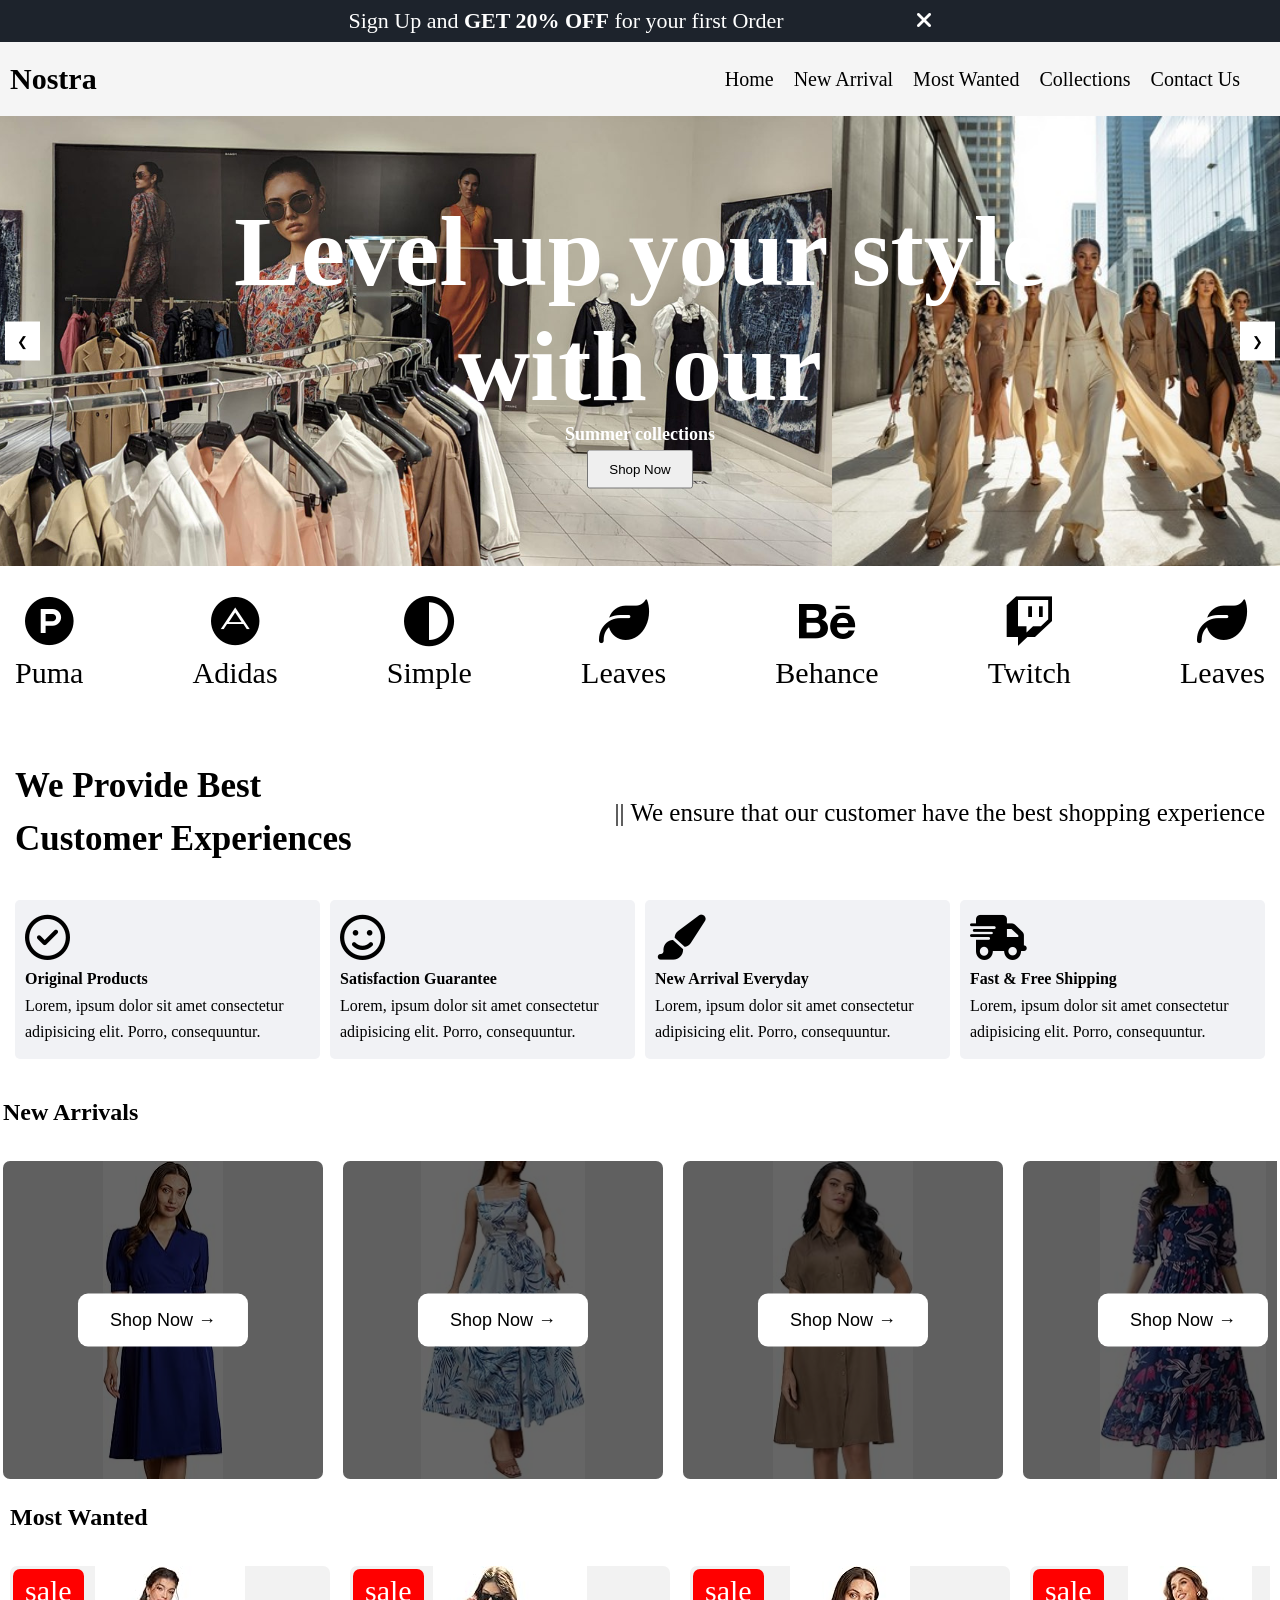
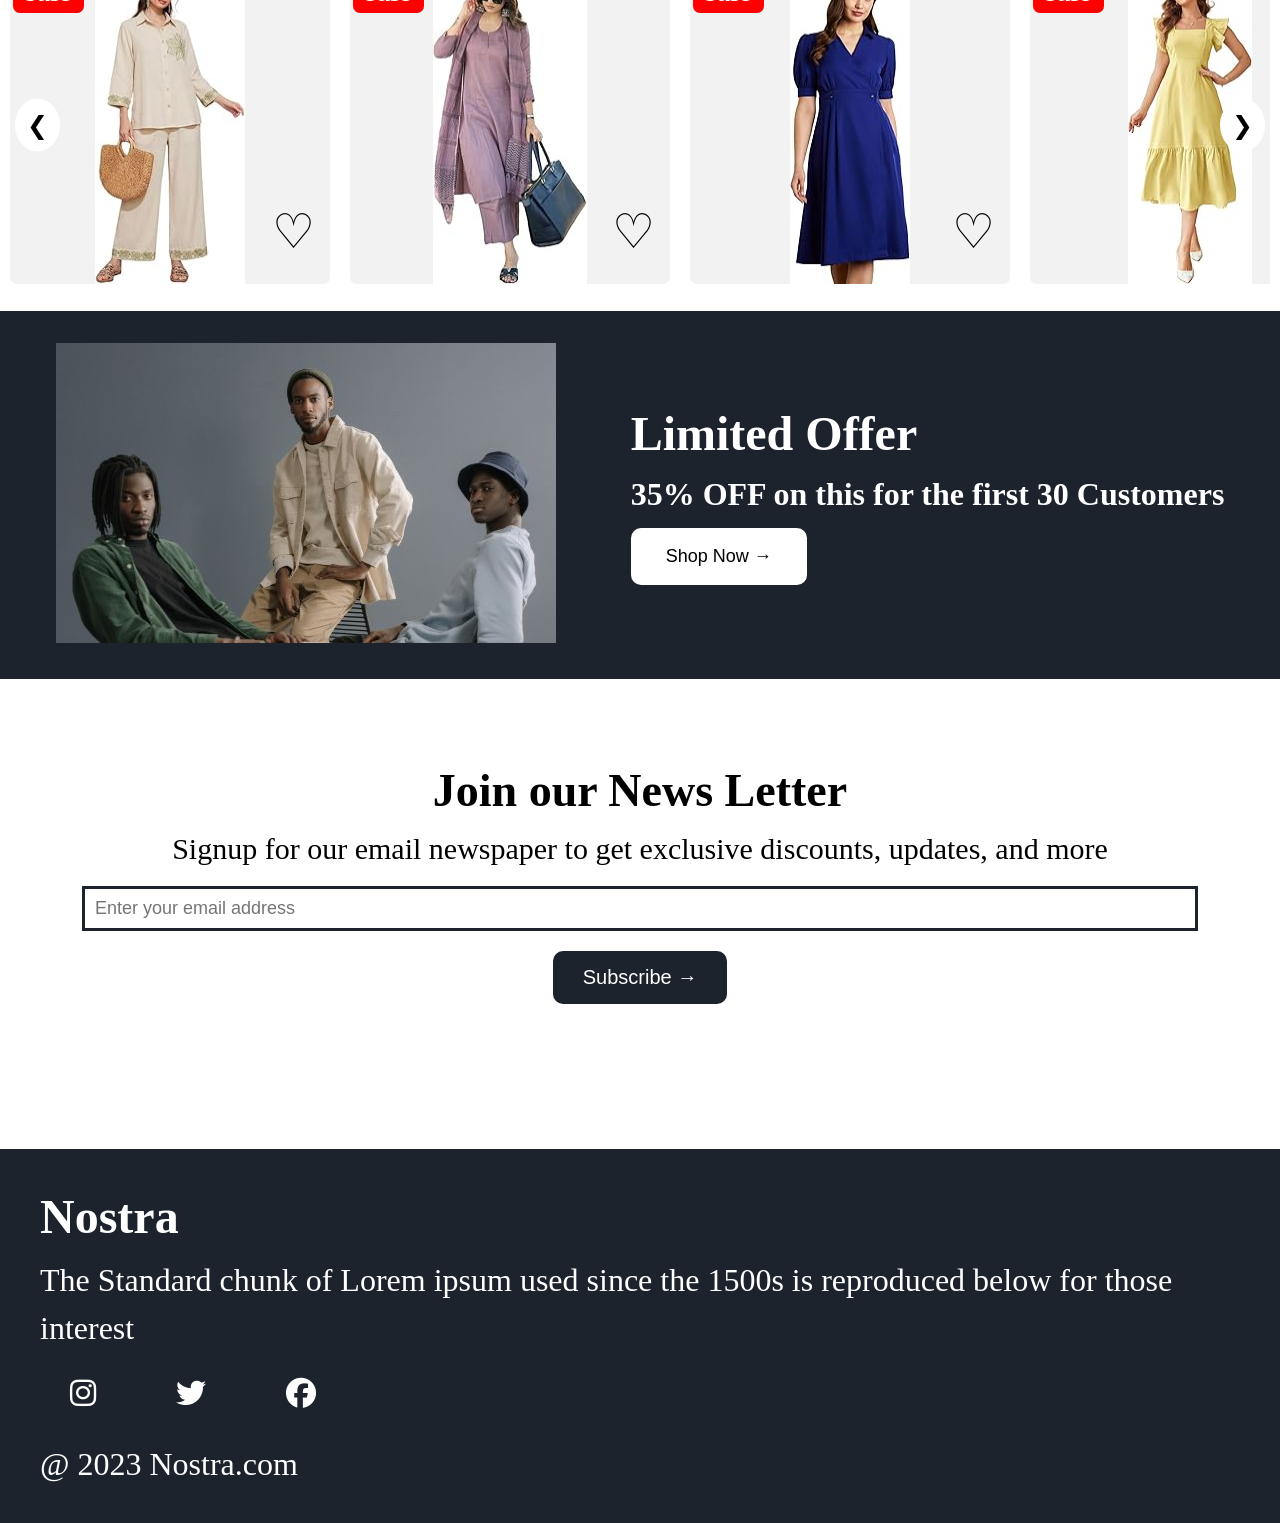
<file: index.html>
<!DOCTYPE html>
<html lang="en">

<head>
    <meta charset="UTF-8">
    <meta name="viewport" content="width=device-width, initial-scale=1.0">

    <link rel="stylesheet" href="style.css">

    <link rel="stylesheet"
        href="https://cdnjs.cloudflare.com/ajax/libs/font-awesome/6.7.2/css/all.min.css">

    <title>Nostra</title>

</head>

<body>
     <div class="offer-bar">

        <p>
            Sign Up and <b>GET 20% OFF</b> for your first Order

            <i id="offer-close" class="fa-solid fa-xmark"
                style="margin-left: 10%; cursor: pointer;"></i>
        </p>

    </div>
    <!-- Side Navbar -->

    <div class="side-navbar">

        <p style="text-align: right;">

            <i id="side-navbar-close" class="fa-solid fa-xmark"></i>

        </p>

        <div class="side-navbar-links">

            <p class="side-navbar-link">
                <a href="./index.html">Home</a>
            </p>

            <p class="side-navbar-link">
                <a href="./index.html#new-arrivals">New Arrival</a>
            </p>

            <p class="side-navbar-link">
                <a href="./index.html#most-wanted">Most Wanted</a>
            </p>

            <p class="side-navbar-link">
                <a href="./Collections.html">Collections</a>
            </p>

            <p class="side-navbar-link">
                <a href="./Contact Us.html">Contact Us</a>
            </p>

        </div>

    </div>

  <div class="header">

    <h1>Nostra</h1>

    <div class="sub_header">
        <a href="index.html">Home</a>
        <a href="#new-arrivals">New Arrival</a>
        <a href="#most-wanted">Most Wanted</a>
        <a href="Collections.html">Collections</a>
        <a href="Contact Us.html">Contact Us</a>
    </div>

    <i class="fa-solid fa-bars" id="side-navbar-activate"></i>

</div>


    <!-- Image Slider -->

    <div class="img_container">

        <div class="img">

            <div class="img-track" id="imgTrack">
                <!-- Images added using JavaScript -->
            </div>

            <div class="imgtext">

                <h1>Level up your style with our</h1>

                <p>Summer collections</p>

                <button class="shopnow">Shop Now</button>

            </div>

            <button class="left" onclick="prevPhoto()">&#10094;</button>

            <button class="right" onclick="nextPhoto()">&#10095;</button>

        </div>

    </div>


    <!-- Brand Section -->

    <div class="brands">

        <div class="brand">
            <i class="fa-brands fa-product-hunt"></i>
            <h1>Puma</h1>
        </div>

        <div class="brand">
            <i class="fa-brands fa-adn"></i>
            <h1>Adidas</h1>
        </div>

        <div class="brand">
            <i class="fa-solid fa-circle-half-stroke"></i>
            <h1>Simple</h1>
        </div>

        <div class="brand">
            <i class="fa-solid fa-leaf"></i>
            <h1>Leaves</h1>
        </div>

        <div class="brand">
            <i class="fa-brands fa-behance"></i>
            <h1>Behance</h1>
        </div>

        <div class="brand">
            <i class="fa-brands fa-twitch"></i>
            <h1>Twitch</h1>
        </div>

        <div class="brand">
            <i class="fa-solid fa-leaf"></i>
            <h1>Leaves</h1>
        </div>

    </div>


    <!-- Customer Experience Section -->

    <div class="experience">

        <div class="experience-heading">

            <h1>We Provide Best<br>Customer Experiences</h1>

            <p>
                || We ensure that our customer have the best
                shopping experience
            </p>

        </div>

        <div class="experience-container">

            <div class="experience-box">

                <i class="fa-regular fa-circle-check"></i>

                <h3>Original Products</h3>

                <p>
                    Lorem, ipsum dolor sit amet consectetur
                    adipisicing elit. Porro, consequuntur.
                </p>

            </div>

            <div class="experience-box">

                <i class="fa-regular fa-face-smile"></i>

                <h3>Satisfaction Guarantee</h3>

                <p>
                    Lorem, ipsum dolor sit amet consectetur
                    adipisicing elit. Porro, consequuntur.
                </p>

            </div>

            <div class="experience-box">

                <i class="fa-solid fa-paintbrush"></i>

                <h3>New Arrival Everyday</h3>

                <p>
                    Lorem, ipsum dolor sit amet consectetur
                    adipisicing elit. Porro, consequuntur.
                </p>

            </div>

            <div class="experience-box">

                <i class="fa-solid fa-truck-fast"></i>

                <h3>Fast & Free Shipping</h3>

                <p>
                    Lorem, ipsum dolor sit amet consectetur
                    adipisicing elit. Porro, consequuntur.
                </p>

            </div>

        </div>

    </div>


    <!-- NEW ARRIVALS SECTION -->

    <section class="new-arrivals" id="new-arrivals">

        <h2>New Arrivals</h2>

        <div class="product-container">

            <div class="product-card">

                <img src="images/61MwxbBTeAL._AC_UL320_.jpg" alt="Printed Shirt">

                <div class="overlay"></div>

                <button>Shop Now →</button>

            </div>

            <div class="product-card">

                <img src="images/71fJKbCU4xL._AC_UL320_.jpg" alt="Men Pants">

                <div class="overlay"></div>

                <button>Shop Now →</button>

            </div>

            <div class="product-card">

                <img src="images/71jm9QYdLBL._AC_UL320_.jpg" alt="Men Fashion">

                <div class="overlay"></div>

                <button>Shop Now →</button>

            </div>

            <div class="product-card">

                <img src="images/617nlKLJo+L._AC_UL320_.jpg" alt="Fashion Collection">

                <div class="overlay"></div>

                <button>Shop Now →</button>

            </div>

        </div>

    </section>


    <!-- MOST WANTED SECTION -->

    <section class="most-wanted" id="most-wanted">

        <h2>Most Wanted</h2>

        <div class="slider-wrapper">

            <button class="arrow left" id="leftBtn">&#10094;</button>

            <div class="product-container" id="productContainer">

                <div class="product-card">

                    <span class="sale">sale</span>

                    <img src="images/51gmcJ4iBkL._AC_UL320_.jpg" alt="Black Shirt">

                    <span class="heart">&#9825;</span>

                </div>

                <div class="product-card">

                    <span class="sale">sale</span>

                    <img src="images/51suEsggRLL._AC_UL320_.jpg" alt="Printed Shirt">

                    <span class="heart">&#9825;</span>

                </div>

                <div class="product-card">

                    <span class="sale">sale</span>

                    <img src="images/61MwxbBTeAL._AC_UL320_.jpg" alt="Blue Shirt">

                    <span class="heart">&#9825;</span>

                </div>

                <div class="product-card">

                    <span class="sale">sale</span>

                    <img src="images/61w+5MIGRGL._AC_UL320_.jpg" alt="Brown Shirt">

                    <span class="heart">&#9825;</span>

                </div>

                <div class="product-card">

                    <span class="sale">sale</span>

                    <img src="images/71fJKbCU4xL._AC_UL320_.jpg" alt="White Shirt">

                    <span class="heart">&#9825;</span>

                </div>

                <div class="product-card">

                    <span class="sale">sale</span>

                    <img src="images/71FZaqKCwjL._AC_UL320_.jpg" alt="Product 6">

                    <span class="heart">&#9825;</span>

                </div>

                <div class="product-card">

                    <span class="sale">sale</span>

                    <img src="images/71GxB8DJLyL._AC_UL320_.jpg" alt="Product 7">

                    <span class="heart">&#9825;</span>

                </div>

                <div class="product-card">

                    <span class="sale">sale</span>

                    <img src="images/71jm9QYdLBL._AC_UL320_.jpg" alt="Product 8">

                    <span class="heart">&#9825;</span>

                </div>

                <div class="product-card">

                    <span class="sale">sale</span>

                    <img src="images/71pGyaZv2dL._AC_UL320_.jpg" alt="Product 9">

                    <span class="heart">&#9825;</span>

                </div>

                <div class="product-card">

                    <span class="sale">sale</span>

                    <img src="images/71VgKsFOFrL._AC_UL320_.jpg" alt="Product 10">

                    <span class="heart">&#9825;</span>

                </div>

            </div>

            <button class="arrow right" id="rightBtn">&#10095;</button>

        </div>

    </section>


    <!-- LIMITED OFFER SECTION -->

    <section class="limited-offer">

        <div class="offer-image">

            <img src="images/offer.jpg" alt="Limited Offer">

        </div>

        <div class="offer-content">

            <h1>Limited Offer</h1>

            <h2>35% OFF on this for the first 30 Customers</h2>

            <button class="shop-btn">
                Shop Now →
            </button>

        </div>

    </section>


    <!-- NEWSLETTER SECTION -->

    <section class="newsletter">

        <h1>Join our News Letter</h1>

        <p>
            Signup for our email newspaper to get exclusive discounts,
            updates, and more
        </p>

        <form id="newsletterForm">

            <input
                type="email"
                id="email"
                placeholder="Enter your email address"
                required
            >

            <button type="submit">
                Subscribe →
            </button>

        </form>

        <p id="message"></p>

    </section>


    <!-- FOOTER -->

    <footer class="footer">

        <h1>Nostra</h1>

        <p>
            The Standard chunk of Lorem ipsum used since the 1500s
            is reproduced below for those interest
        </p>

        <div class="social-icons">

            <a href="#"><i class="fa-brands fa-instagram"></i></a>

            <a href="#"><i class="fa-brands fa-twitter"></i></a>

            <a href="#"><i class="fa-brands fa-facebook"></i></a>

        </div>

        <h2>@ 2023 Nostra.com</h2>

    </footer>


    <!-- JAVASCRIPT -->

    <script src="script.js"></script>

</body>

</html>
</file>
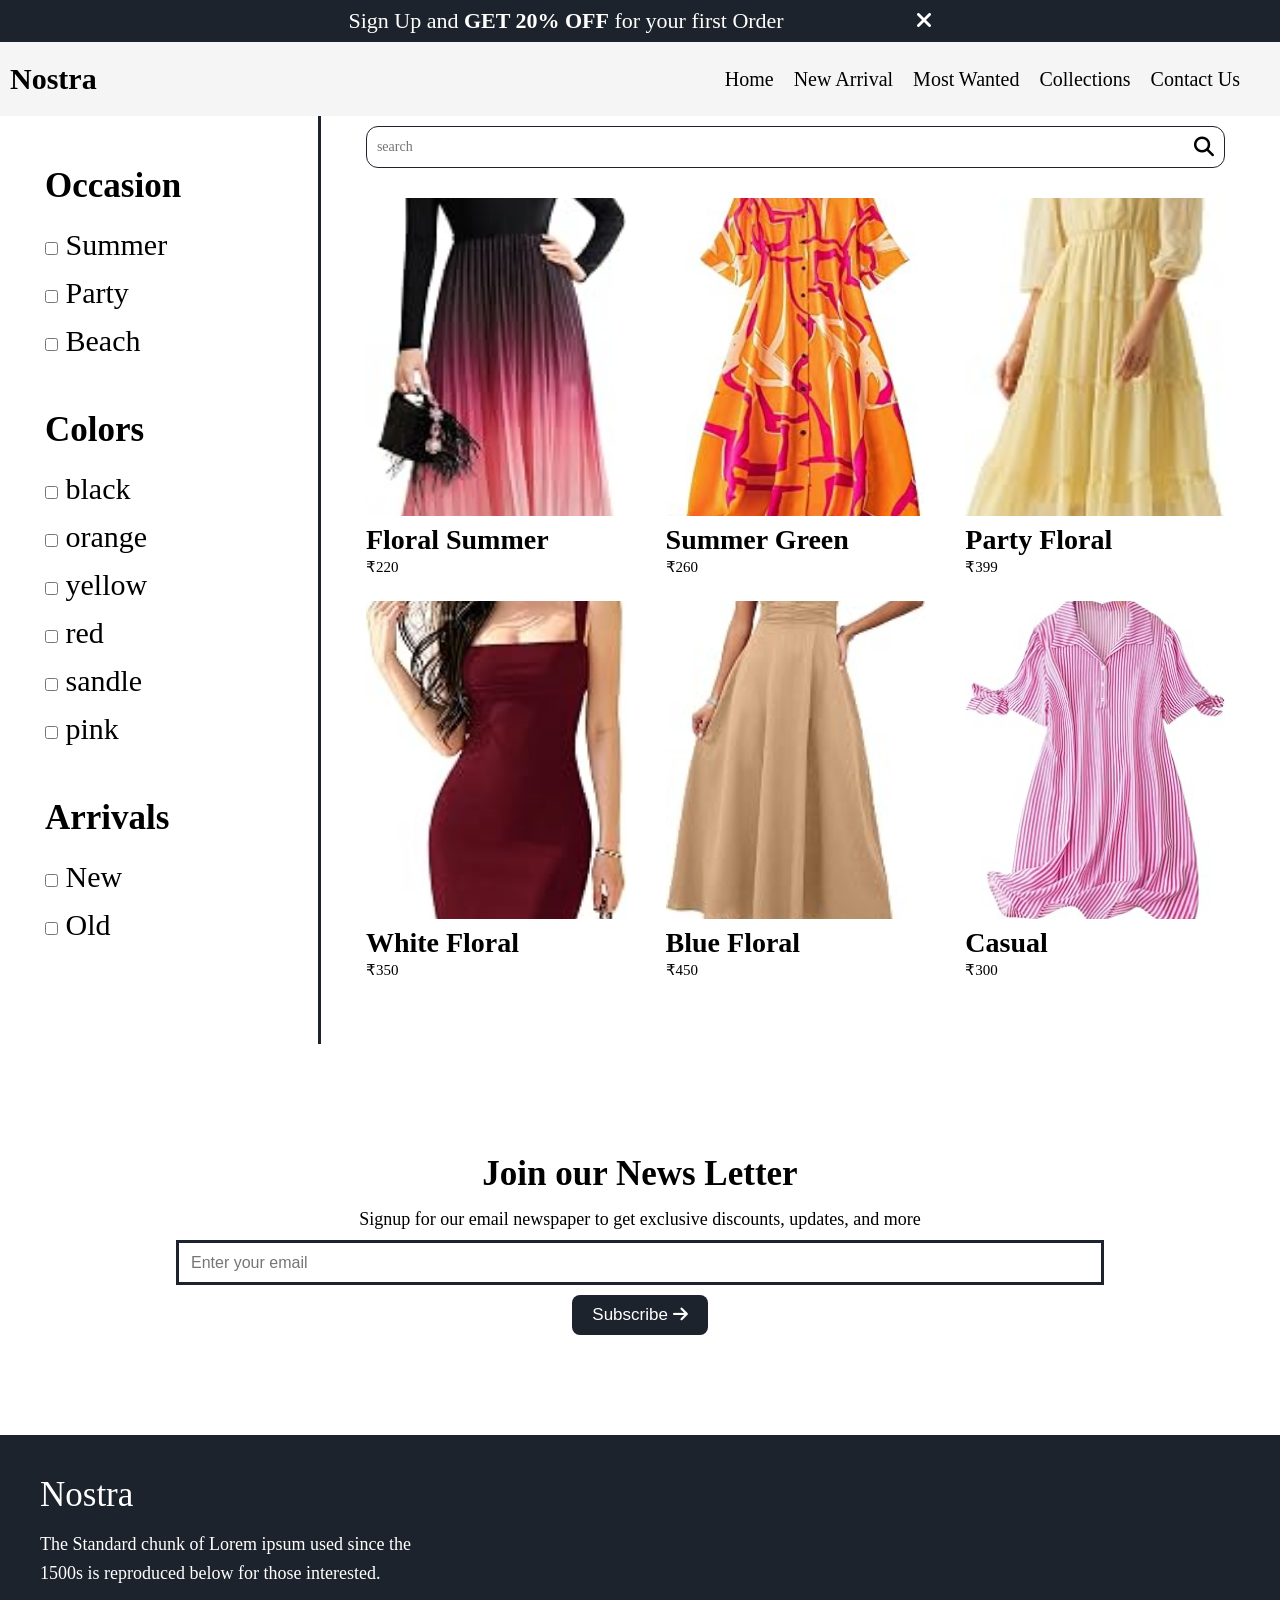
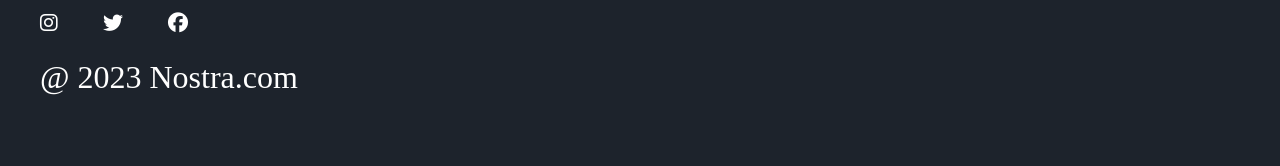
<file: Collections.html>
<!DOCTYPE html>
<html lang="en">

<head>
    <meta charset="UTF-8">
    <meta name="viewport" content="width=device-width, initial-scale=1.0">

    <title>Collections</title>

    <!-- CSS -->
    <link rel="stylesheet" href="style.css">

    <!-- Google Fonts -->
    <link rel="preconnect" href="https://fonts.googleapis.com">
    <link rel="preconnect" href="https://fonts.gstatic.com" crossorigin>

    <link href="https://fonts.googleapis.com/css2?family=Poppins:wght@400;500;700&display=swap" rel="stylesheet">

    <!-- Font Awesome -->
    <link rel="stylesheet" href="https://cdnjs.cloudflare.com/ajax/libs/font-awesome/6.4.2/css/all.min.css">

</head>

<body>

    <!-- Offer Bar -->

    <div class="offer-bar">

        <p>
            Sign Up and <b>GET 20% OFF</b> for your first Order

            <i id="offer-close" class="fa-solid fa-xmark"
                style="margin-left: 10%; cursor: pointer;"></i>
        </p>

    </div>


    <!-- Header -->

    <div class="header">

        <h1>Nostra</h1>
         <div class="navbar-menu-toggle">

            <i id="side-navbar-activate" class="fa-solid fa-bars"></i>

        </div>
        <div class="sub_header">

            <a href="index.html">Home</a>

            <a href="#new-arrivals">New Arrival</a>

            <a href="#most-wanted">Most Wanted</a>

            <a href="Collections.html">Collections</a>

            <a href="Contact Us.html">Contact Us</a>

        </div>

    </div>

        

    </nav>


    <!-- Side Navbar -->

    <div class="side-navbar">

        <p style="text-align: right;">

            <i id="side-navbar-close" class="fa-solid fa-xmark"></i>

        </p>

        <div class="side-navbar-links">

            <p class="side-navbar-link">
                <a href="./index.html">Home</a>
            </p>

            <p class="side-navbar-link">
                <a href="./index.html#new-arrivals">New Arrival</a>
            </p>

            <p class="side-navbar-link">
                <a href="./index.html#most-wanted">Most Wanted</a>
            </p>

            <p class="side-navbar-link">
                <a href="./Collections.html">Collections</a>
            </p>

            <p class="side-navbar-link">
                <a href="./Contact Us.html">Contact Us</a>
            </p>

        </div>

    </div>


    <!-- Main Container -->

    <div class="container">

        <div class="divide-section">


            <!-- Filter Section -->

            <div class="filter-section">

                <h3 class="filter-section-occasion">Occasion</h3>

                <div>

                    <input type="checkbox" name="tags" value="summer"> Summer <br>

                    <input type="checkbox" name="tags" value="party"> Party <br>

                    <input type="checkbox" name="tags" value="beach"> Beach

                </div>


                <h3 class="filter-section-colors">Colors</h3>

                <div>

                    <input type="checkbox" name="tags" value="black"> black <br>

                    <input type="checkbox" name="tags" value="orange"> orange <br>

                    <input type="checkbox" name="tags" value="yellow"> yellow <br>

                    <input type="checkbox" name="tags" value="red"> red <br>
                    <input type="checkbox" name="tags" value="sandle"> sandle <br>
                    <input type="checkbox" name="tags" value="pink"> pink <br>

                </div>


                <h3 class="filter-section-arrivals">Arrivals</h3>

                <div>

                    <input type="checkbox" name="tags" value="new"> New <br>

                    <input type="checkbox" name="tags" value="old"> Old

                </div>

            </div>


            <!-- Product Section -->

            <div class="product-section">


                <!-- Search Bar -->

                <form class="navbar-search">

                    <input type="search" placeholder="search" id="search">

                    <i class="fa-solid fa-magnifying-glass"></i>

                </form>


                <!-- Products -->

                <div class="products">


                    <!-- Product 1 -->

                    <div class="product">

                        <img src="./images/61+Uta4FEAL._AC_UL320_.jpg">

                        <h2>Floral Summer </h2>

                        <p>₹220</p>

                    </div>


                    <!-- Product 2 -->

                    <div class="product">

                        <img src="./images/61-ehgCJ+bL._AC_UL320_.jpg" alt="Summer Green">

                        <h2>Summer Green</h2>

                        <p>₹260</p>

                    </div>


                    <!-- Product 3 -->

                    <div class="product">

                        <img src="./images/61H6KwYXuvL._AC_UL320_.jpg" alt="Party Floral Shirt">

                        <h2>Party Floral </h2>

                        <p>₹399</p>

                    </div>


                    <!-- Product 4 -->

                    <div class="product">

                        <img src="./images/61Iv8PJQZ9L._AC_UL320_.jpg">

                        <h2>White Floral </h2>

                        <p>₹350</p>

                    </div>


                    <!-- Product 5 -->

                    <div class="product">

                        <img src="./images/61sc5UfJIZL._AC_UL320_.jpg" alt="Blue Floral Shirt">

                        <h2>Blue Floral </h2>

                        <p>₹450</p>

                    </div>


                    <!-- Product 6 -->

                    <div class="product">

                        <img src="./images/71W3BEHsVwL._AC_UL320_.jpg" alt="Casual Shirt">

                        <h2>Casual </h2>

                        <p>₹300</p>

                    </div>


                </div>

            </div>

        </div>


        <!-- Newsletter -->

        <div class="news">

            <h2>Join our News Letter</h2>

            <p>
                Signup for our email newspaper to get exclusive discounts,
                updates, and more
            </p>

            <div style="margin-top: 10px;">

                <input class="search" type="email" placeholder="Enter your email">

            </div>

            <div>

                <button>
                    Subscribe
                    <i class="fa-solid fa-arrow-right"></i>
                </button>

            </div>

        </div>

    </div>


    <!-- Footer -->

    <div class="footer">

        <div class="footer-container">

            <div class="footer-box-1">

                <h2 class="headingText">Nostra</h2>

                <p>
                    The Standard chunk of Lorem ipsum
                    used since the 1500s is reproduced
                    below for those interested.
                </p>

                <div class="footer-icon-container">

                    <i class="icon fa-brands fa-instagram" style="color: #ffffff;"></i>

                    <i class="icon fa-brands fa-twitter" style="color: #ffffff;"></i>

                    <i class="icon fa-brands fa-facebook" style="color: #ffffff;"></i>

                </div>

            </div>

        </div>

        <p class="subtitle">@ 2023 Nostra.com</p>

    </div>


    <!-- JavaScript -->

    <script src="collections.js"></script>

</body>

</html>
</file>
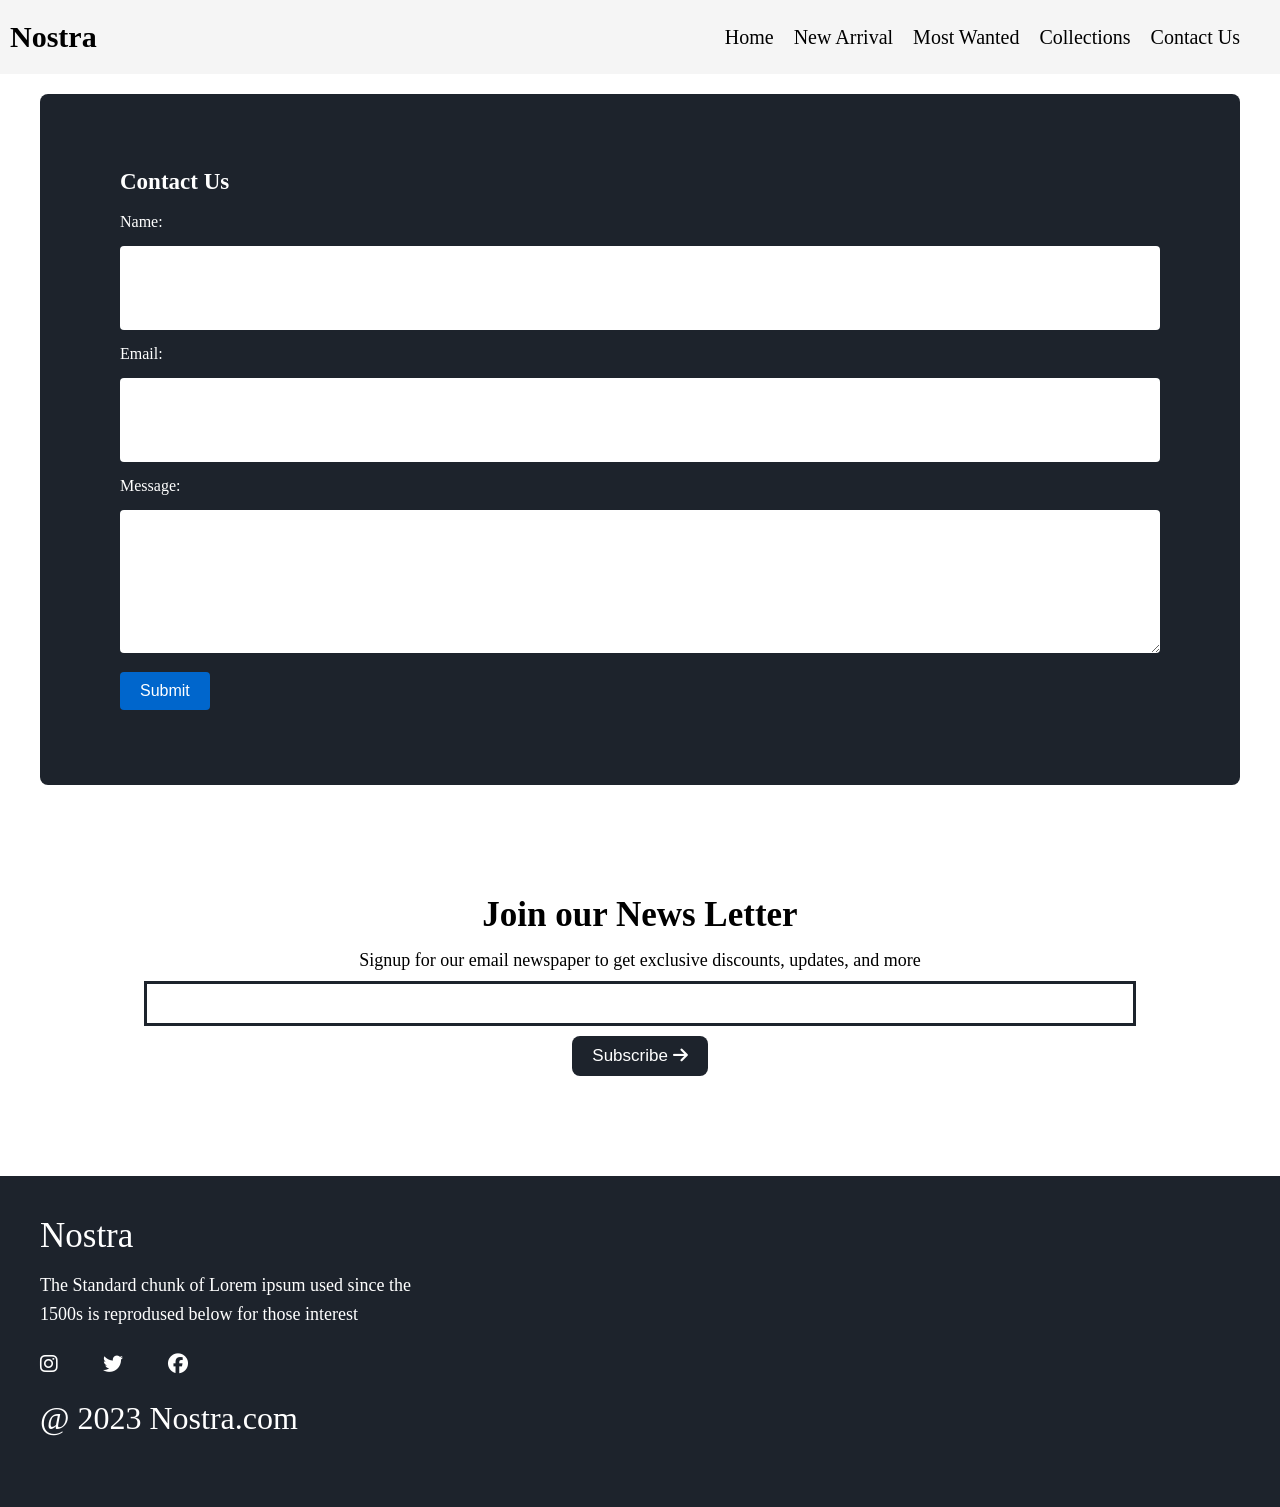
<file: Contact Us.html>
<!DOCTYPE html>
<html lang="en">
<head>
    <meta charset="UTF-8">
    <meta name="viewport" content="width=device-width, initial-scale=1.0">
    <title>Nostra</title>
    <!--Link CSS File-->
    <link rel="stylesheet" href="style.css">
    <!--Link Google Fonts-->
    <link rel="preconnect" href="https://fonts.googleapis.com">
    <link rel="preconnect" href="https://fonts.gstatic.com" crossorigin>
    <link href="https://fonts.googleapis.com/css2?family=Poppins:wght@400;500;700&display=swap" rel="stylesheet">

    <!--Link Font Awesome-->
    <link rel="stylesheet" href="https://cdnjs.cloudflare.com/ajax/libs/font-awesome/6.4.2/css/all.min.css">

</head>
<body>



    

   

       <!-- Header -->

    <div class="header">

        <h1>Nostra</h1>
        <div class="navbar-menu-toggle">
                <i id="side-navbar-activate" class="fa-solid fa-bars"></i>
            </div>
        <div class="sub_header">

            <a href="index.html">Home</a>

            <a href="#new-arrivals">New Arrival</a>

            <a href="#most-wanted">Most Wanted</a>

            <a href="Collections.html">Collections</a>

            <a href="Contact Us.html">Contact Us</a>
            
        </div>
        
    </div>
            

            

            

            


        <!--Side Navbar-->

        <div class="side-navbar"> 
            <p style="text-align: right;">
                <i id="side-navbar-close" class="fa-solid fa-xmark"></i>
            </p>
            <div class="side-navbar-links">

                <p class="side-navbar-link"><a href="./index.html">Home</a></p>
                <p class="side-navbar-link"><a href="./index.html">New Arrival</a></p>
            <p class="side-navbar-link"><a href="./index.html">Most Wanted</a></p>
            <p class="side-navbar-link"><a href="./Collections.html">Collections</a></p>
            <p class="side-navbar-link"><a href="./Contact Us.html">Contact Us</a></p>
            </div>
            
        </div>

        <div class="container">



  <div class="contact-form">
    <h2>Contact Us</h2>
    <form action="#" method="post">
      <label for="name">Name:</label>
      <input type="text" id="name" name="name" required>
      
      <label for="email">Email:</label>
      <input type="text" id="email" name="email" required>
      
      <label for="message">Message:</label>
      <textarea id="message" name="message" required></textarea>
      
      <input type="submit" value="Submit">
    </form>
  </div>

  </div>

       



   

  


    <div class="news">
        <h2>Join our News Letter</h2>
        <p style="text-align: center;">Signup for our email newspaper to get exclusive discounts, updates, and more</p>
        <div style="margin-top: 10px;">
        <input class="search">
    </div>
    <div>
        <button> Subscribe <i class="fa-solid fa-arrow-right"></i> </button>
    </div>
    </div>

    </div>

    <div class="footer">
        <div class="footer-container">
            <div class="footer-box-1">
                <h2 class="headingText">Nostra</h2>
                <p>The Standard chunk of Lorem ipsum
                    used since the 1500s is reprodused
                    below for those interest</p>
                <div class="footer-icon-container">
                    <i class="icon fa-brands fa-instagram" style="color: #ffffff;"></i>
                    <i class="icon fa-brands fa-twitter" style="color: #ffffff;"></i>
                    <i class="icon fa-brands fa-facebook" style="color: #ffffff;"></i>
                </div>
            </div>

            

        </div>

        <p class="subtitle">@ 2023 Nostra.com</p>
    </div>

   
    
    <!--Link Javascript File-->
    <script src="./contact.js"></script>
</body>
</html>
</file>
<file: style.css>
* {
    margin: 0;
    padding: 0;
    box-sizing: border-box;
}

.header{
    background-color: whitesmoke;
    display: flex;
    justify-content: space-between;
    align-items: center;
    padding-left: 10px;
    padding-right: 40px;
    padding-top: 20px;
    padding-bottom: 20px;
    
}
.header h1{
    font-weight: bold;
    font-size: 30px;
}
.sub_header{
    display: flex;
    gap:20px;
    font-size: 20px;
}
.sub_header a{
    text-decoration: none;
    color: black;
}
.sub_header a:hover{
text-decoration: underline;
color: black;
}
.img_container {
    width: 100%;
}


.img {
    position: relative;
    width: 100%;
    height: 450px;
    overflow: hidden;
}

.img-track {
    display: flex;
    width: 100%;
    height: 100%;
    transition: transform 1.2s ease-in-out;
}

.img-slide {
    flex: 0 0 100%;
    width: 100%;
    height: 100%;
    display: flex;
}

.img-slide img:first-child {
    width: 65%;
    height: 100%;
    object-fit: cover;
}

.img-slide img:last-child {
    width: 35%;
    height: 100%;
    object-fit: cover;
}

.imgtext {
    position: absolute;
    top: 50%;
    left: 50%;
    transform: translate(-50%, -50%);
    text-align: center;
    color: white;
    width: 80%;
    z-index: 1;
    pointer-events: none;
}

.imgtext h1 {
    font-size: 100px;
    font-weight: bold;
}

.imgtext p {
    font-size: 18px;
    font-weight: bold;
    padding-bottom: 5px;
}

.shopnow {
    padding: 10px 20px;
    cursor: pointer;
    pointer-events: auto;
}

.left, .right {
    position: absolute;
    top: 50%;
    transform: translateY(-50%);
    background: white;
    border: none;
    padding: 12px;
    cursor: pointer;
    z-index: 2;
}

.left {
    left: 10px;
}

.right {
    right: 10px;
}
/* Brand Section */

.brands {
    display: flex;
    justify-content: space-between;
    align-items: center;
    padding: 30px 15px;
    width: 100%;
}

.brand {
    text-align: center;
}

.brand i {
    font-size: 50px;
    margin-bottom: 10px;
    color: black;
}

.brand h1 {
    font-size: 30px;
    font-weight: normal;
}


/* Customer Experience Section */

.experience {
    padding: 40px 15px;
}

.experience-heading {
    display: flex;
    justify-content: space-between;
    align-items: center;
    margin-bottom: 35px;
}

.experience-heading h1 {
    font-size: 35px;
    font-weight: bold;
    line-height: 1.5;
}

.experience-heading p {
    font-size: 25px;
}


/* Experience Cards */

.experience-container {
    display: grid;
    grid-template-columns: repeat(4, 1fr);
    gap: 10px;
}

.experience-box {
    background-color: #f1f2f5;
    padding: 15px 10px;
    border-radius: 5px;
}

.experience-box i {
    font-size: 45px;
    margin-bottom: 10px;
}

.experience-box h3 {
    font-size: 16px;
    margin-bottom: 5px;
}

.experience-box p {
    font-size: 16px;
    line-height: 1.6;
}


/* New Arrivals */

.new-arrivals {
    padding: 40px 15px;
}

.new-arrivals h1 {
    font-size: 25px;
}


/* Responsive Design */

@media screen and (max-width: 768px) {

    .brands {
        display: grid;
        grid-template-columns: repeat(3, 1fr);
        gap: 25px;
    }

    .brand h1 {
        font-size: 20px;
    }

    .brand i {
        font-size: 35px;
    }

    .experience-heading {
        flex-direction: column;
        align-items: flex-start;
        gap: 15px;
    }

    .experience-heading h1 {
        font-size: 25px;
    }

    .experience-heading p {
        font-size: 16px;
    }

    .experience-container {
        grid-template-columns: repeat(2, 1fr);
    }
}
.new-arrivals {
    width: 100%;
    padding: 0 3px;
}

.new-arrivals h2 {
    font-size: 24px;
    font-weight: bold;
    margin-bottom: 35px;
}

.product-container {
    display: flex;
    justify-content: space-between;
    gap: 30px;
}

.product-card {
    width: 24%;
    height: 326px;
    position: relative;
    overflow: hidden;
    border-radius: 7px;
}

.product-card img {
    width: 100%;
    height: 100%;
    object-fit: cover;
}

.overlay {
    position: absolute;
    top: 0;
    left: 0;
    width: 100%;
    height: 100%;
    background: rgba(0, 0, 0, 0.60);
}

.product-card button {
    position: absolute;
    top: 50%;
    left: 50%;
    transform: translate(-50%, -50%);

    background: #fff;
    color: #000;
    border: none;
    border-radius: 10px;

    padding: 16px 32px;
    font-size: 18px;
    cursor: pointer;
    white-space: nowrap;
}

.product-card button:hover {
    background: #000;
    color: #fff;
}
.most-wanted {
    padding: 10px;
}

.most-wanted h2 {
    font-size: 24px;
    margin-bottom: 35px;
    margin-top: 15PX;
}

.slider-wrapper {
    position: relative;
    width: 100%;
    margin-bottom: 17px;
}

.product-container {
    display: flex;
    gap: 20px;
    overflow-x: auto;
    scroll-behavior: smooth;
    scrollbar-width: none;
}

.product-container::-webkit-scrollbar {
    display: none;
}

.product-card {
    position: relative;
    flex: 0 0 320px;
    height: 318px;
    background: #f2f2f2;
    border-radius: 7px;
    overflow: hidden;
}

.product-card img {
    width: 100%;
    height: 100%;
    object-fit: contain;
}

.sale {
    position: absolute;
    top: 3px;
    left: 3px;
    background: red;
    color: white;
    font-size: 30px;
    padding: 5px 12px;
    border-radius: 7px;
    z-index: 2;
}

.heart {
    position: absolute;
    bottom: 25px;
    right: 15px;
    font-size: 48px;
    color: black;
    cursor: pointer;
    z-index: 2;
}

.heart.active {
    color: red;
}

.arrow {
    position: absolute;
    top: 50%;
    transform: translateY(-50%);
    background: white;
    border: none;
    font-size: 25px;
    padding: 12px;
    cursor: pointer;
    z-index: 5;
    border-radius: 50%;
}

.left {
    left: 5px;
}

.right {
    right: 5px;
}
/* Limited Offer */

.limited-offer {
    background-color: #1d232c;
    color: white;

    display: flex;
    align-items: center;
    justify-content: center;

    gap: 75px;
    padding: 32px;
}

.offer-image img {
    width: 500px;
    height: 300px;
    object-fit: cover;
    
}

.offer-content h1 {
    font-size: 48px;
    margin-bottom: 15px;
}

.offer-content h2 {
    font-size: 32px;
    margin-bottom: 15px;
}

.shop-btn {
    background-color: white;
    color: black;

    border: none;
    border-radius: 10px;

    padding: 18px 35px;
    font-size: 18px;

    cursor: pointer;
}

.shop-btn:hover {
    background-color: #ddd;
}


/* Newsletter */

.newsletter {
    text-align: center;
    padding: 85px 20px;
}

.newsletter h1 {
    font-size: 46px;
    margin-bottom: 15px;
}

.newsletter p {
    font-size: 30px;
    margin-bottom: 20px;
}

.newsletter form {
    display: flex;
    flex-direction: column;
    align-items: center;
}

.newsletter input {
    width: 90%;
    height: 45px;

    border: 3px solid #1d232c;
    padding: 10px;
    font-size: 18px;

    margin-bottom: 20px;
}

.newsletter button {
    background-color: #1d232c;
    color: white;

    border: none;
    border-radius: 10px;

    padding: 15px 30px;
    font-size: 20px;

    cursor: pointer;
}

.newsletter button:hover {
    background-color: #394554;
}
/* Footer */

.footer {
    background-color: #1d232c;
    color: white;

    padding: 45px 40px;
}

/* Website Name */

.footer h1 {
    font-size: 48px;
    margin-bottom: 12px;
}

/* Description */

.footer p {
    font-size: 32px;
    line-height: 1.5;
    margin-bottom: 25px;
}

/* Social Icons */

.social-icons {
    display: flex;
    gap: 80px;
    margin-left: 30px;
    margin-bottom: 35px;
}

.social-icons a {
    color: white;
    font-size: 30px;
    text-decoration: none;
}

.social-icons a:hover {
    color: #bdbdbd;
}

/* Copyright */

.footer h2 {
    font-size: 32px;
    font-weight: normal;
}
html {
    scroll-behavior: smooth;
}
/* Offer Bar */

.offer-bar {
    background-color: #1d232c;
    color: white;
    text-align: center;
    padding: 8px;
    font-size: 22px;
}

#offer-close {
    cursor: pointer;
}


/* Navigation Bar */

.navbar {
    display: flex;
    justify-content: space-between;
    align-items: center;
    padding: 20px;
    background-color: white;
}

.navbar h1 {
    font-size: 30px;
    font-weight: bold;
}

.navbar-links {
    display: flex;
    gap: 70px;
}

.navbar-link a {
    text-decoration: none;
    color: black;
    font-size: 16px;
}

.navbar-link a:hover {
    text-decoration: underline;
}

.navbar-menu-toggle {
    display: none;
}


/* Collections Main Container */

.container {
    width: 100%;
    padding: 10px;
}

.divide-section {
    display: flex;
    gap: 30px;
}


/* Filter Section - Left Side */

.filter-section {
    width: 24%;
    padding: 50px 5px;
    border-right: 3px solid #1d232c;
}

.filter-section h3 {
    font-size: 35px;
    font-weight: bold;
    margin-bottom: 15px;
}

.filter-section div {
    font-size: 30px;
    line-height: 1.6;
    margin-bottom: 45px;
}

.filter-section input {
    width: 13px;
    height: 13px;
    cursor: pointer;
}

.filter-section-colors {
    margin-top: 30px;
}

.filter-section-arrivals {
    margin-top: 30px;
}


/* Product Section - Right Side */

.product-section {
    width: 76%;
    padding: 10px 15px;
}


/* Search Bar */

.navbar-search {
    width: 100%;
    display: flex;
    align-items: center;
    border: 1px solid #1d232c;
    border-radius: 12px;
    padding: 10px;
    margin-bottom: 30px;
}

.navbar-search input {
    width: 100%;
    border: none;
    outline: none;
    font-size: 14px;
    font-family: inherit;
}

.navbar-search i {
    font-size: 20px;
    cursor: pointer;
}


/* Products Grid */

.products {
    display: grid;
    grid-template-columns: repeat(3, 1fr);
    column-gap: 40px;
    row-gap: 25px;
}


/* Individual Products */

.products > div {
    width: 100%;
    min-width: 0;
}

.products img {
    width: 100%;
    height: 318px;
    object-fit: cover;
    display: block;
    background-color: #f1f1f1;
}

.products h2 {
    font-size: 28px;
    font-weight: bold;
    margin-top: 8px;
}

.products p {
    font-size: 15px;
    margin-top: 2px;
}


/* Newsletter */

.news {
    text-align: center;
    padding: 60px 20px;
}

.news h2 {
    font-size: 35px;
    margin-bottom: 15px;
}

.news p {
    font-size: 18px;
}

.news input {
    width: 80%;
    height: 45px;
    border: 3px solid #1d232c;
    padding: 10px;
    font-size: 16px;
}

.news button {
    background-color: #1d232c;
    color: white;
    border: none;
    border-radius: 8px;
    padding: 15px 25px;
    margin-top: 15px;
    font-size: 17px;
    cursor: pointer;
}


/* Collections Footer */

.footer {
    background-color: #1d232c;
    color: white;
    padding: 40px;
}

.footer-box-1 h2 {
    font-size: 35px;
    margin-bottom: 15px;
}

.footer-box-1 p {
    font-size: 18px;
    line-height: 1.6;
}

.footer-icon-container {
    display: flex;
    gap: 30px;
    margin-top: 20px;
}

.footer-icon-container i {
    font-size: 25px;
    cursor: pointer;
}

.subtitle {
    margin-top: 25px;
    font-size: 16px;
}

/* Side Navbar */

.side-navbar {
    background-color: #1d232c;
    width: 60%;
    height: 100%;
    position: fixed;
    top: 0;
    left: -60%;
    padding: 20px;
    color: white;
    z-index: 1000;
    transition: 0.5s;
}

.side-navbar.active {
    left: 0;
}

.side-navbar p {
    margin-bottom: 25px;
}

.side-navbar-links {
    display: flex;
    flex-direction: column;
    gap: 25px;
}

.side-navbar-link a {
    color: white;
    text-decoration: none;
    font-size: 18px;
}

#side-navbar-close {
    cursor: pointer;
    font-size: 25px;
}


/* Desktop Screen */

.navbar-menu-toggle {
    display: none;
}

@media screen and (max-width: 768px) {

    .navbar-links {
        display: none;
    }

    .navbar-menu-toggle {
        display: block;
        font-size: 25px;
        cursor: pointer;
    }

}
.side-navbar {
    position: fixed;
    top: 0;
    left: -60%;
    width: 50%;
    height: 100%;
    background-color: #1d232c;
    color: white;
    padding: 20px;
    transition: 0.5s;
    z-index: 100;
}

.side-navbar.active {
    left: 0;
}

.side-navbar-links a {
    color: white;
    text-decoration: none;
    font-size: 20px;
}

.side-navbar-link {
    margin-bottom: 25px;
    cursor: pointer;
}

#side-navbar-close {
    cursor: pointer;
    font-size: 25px;
}
/* NAVBAR */
.navbar {
    display: flex;
    justify-content: space-between;
    align-items: center;
    padding: 20px 50px;
}

.navbar-links {
    display: flex;
    column-gap: 20px;
}

.navbar-link a {
    text-decoration: none;
    color: #1d232c;
}

.navbar-menu-toggle {
    display: none;
    cursor: pointer;
}

/* SIDE NAVBAR */
.side-navbar {
    background-color: #1d232c;
    color: white;
    width: 50%;
    height: 100%;
    position: fixed;
    top: 0;
    left: -60%;
    padding: 20px;
    transition: 0.5s;
    z-index: 100;
}

.side-navbar-links a {
    color: white;
    text-decoration: none;
}

.side-navbar-link {
    margin-bottom: 25px;
}

/* CONTACT FORM CONTAINER */
.container {
    margin: 0 auto;
    padding: 0 20px;
    max-width: 1240px;
}

/* CONTACT FORM */
.contact-form {
    background-color: #1d232c;
    color: white;
    padding: 75px 80px;
    border-radius: 8px;
    margin-top: 20px;
}

.contact-form h2 {
    font-size: 23px;
    margin-bottom: 18px;
}

.contact-form label {
    display: block;
    margin-bottom: 15px;
    font-size: 16px;
}

.contact-form input[type="text"],
.contact-form textarea {
    width: 100%;
    padding: 15px;
    margin-bottom: 15px;
    border: none;
    border-radius: 4px;
    font-size: 16px;
    outline: none;
}

.contact-form input[type="text"] {
    height: 84px;
}

.contact-form textarea {
    height: 143px;
    resize: vertical;
}

.contact-form input[type="submit"] {
    background-color: #0066cc;
    color: white;
    padding: 10px 20px;
    border: none;
    border-radius: 4px;
    font-size: 16px;
    cursor: pointer;
}

.contact-form input[type="submit"]:hover {
    background-color: #0052a3;
}

/* NEWSLETTER */
.news {
    text-align: center;
    margin-top: 50px;
}

.news input {
    width: 80%;
    padding: 12px;
    border: solid 3px #1d232c;
}

.news button {
    margin-top: 10px;
    padding: 10px 20px;
    background-color: #1d232c;
    color: white;
    border: none;
    cursor: pointer;
}

/* FOOTER */
.footer {
    background-color: #1d232c;
    color: white;
    padding: 40px;
    margin-top: 40px;
}

.footer-container {
    display: flex;
    justify-content: space-between;
}

.footer-box-1 {
    max-width: 400px;
}

.footer-icon-container {
    margin-top: 15px;
}

.footer-icon-container i {
    margin-right: 15px;
    font-size: 20px;
}

.subtitle {
    margin-top: 20px;
}

/* SIDE NAVBAR */

#side-navbar-activate {
    display: none;
    font-size: 25px;
    cursor: pointer;
}

.side-navbar {
    position: fixed;
    top: 0;
    left: -100%;
    width: 75%;
    height: 100vh;
    background-color: #1d232c;
    color: white;
    padding: 20px;
    z-index: 1000;
    transition: 0.5s;
}

.side-navbar.active {
    left: 0;
}

.side-navbar-links {
    display: flex;
    flex-direction: column;
    gap: 25px;
}

.side-navbar-link a {
    color: white;
    text-decoration: none;
    font-size: 18px;
}

#side-navbar-close {
    cursor: pointer;
    font-size: 25px;
}

/* MOBILE VIEW */

@media screen and (max-width: 767px) {

    .header {
        flex-direction: row;
        justify-content: space-between;
        align-items: center;
    }

    .sub_header {
        display: none;
    }

    #side-navbar-activate {
        display: block;
    }
}

/* =========================
   TABLET VIEW
========================= */

@media screen and (min-width: 768px) and (max-width: 1023px) {

    .header {
        padding: 15px 20px;
    }

    .header h1 {
        font-size: 25px;
    }

    .sub_header {
        gap: 12px;
        font-size: 15px;
    }

    .img {
        height: 350px;
    }

    .imgtext h1 {
        font-size: 45px;
    }

    .brands {
        display: grid;
        grid-template-columns: repeat(4, 1fr);
        gap: 25px;
    }

    .experience-heading h1 {
        font-size: 28px;
    }

    .experience-heading p {
        font-size: 18px;
    }

    .experience-container {
        grid-template-columns: repeat(2, 1fr);
    }

    .new-arrivals .product-container {
        display: grid;
        grid-template-columns: repeat(2, 1fr);
        gap: 15px;
    }

    .limited-offer {
        gap: 25px;
        padding: 25px;
    }

    .offer-image img {
        width: 100%;
        max-width: 350px;
        height: 250px;
    }

    .offer-content h1 {
        font-size: 35px;
    }

    .offer-content h2 {
        font-size: 22px;
    }

    .newsletter h1 {
        font-size: 35px;
    }

    .newsletter p {
        font-size: 20px;
    }

    .footer p {
        font-size: 22px;
    }

}
/* =========================
   MOBILE VIEW
========================= */

@media screen and (max-width: 767px) {

    /* Offer Bar */

    .offer-bar {
        font-size: 13px;
        padding: 10px 5px;
    }

    #offer-close {
        margin-left: 5% !important;
    }


    /* Header */

    .header {
        padding: 15px;
        flex-direction: column;
        gap: 15px;
    }

    .header h1 {
        font-size: 25px;
    }

    .sub_header {
        width: 100%;
        gap: 15px;
        overflow-x: auto;
        white-space: nowrap;
        font-size: 14px;
        padding-bottom: 5px;
    }


    /* Image Slider */

    .img {
        height: 280px;
    }

    .img-slide img:first-child {
        width: 65%;
    }

    .img-slide img:last-child {
        width: 35%;
    }

    .imgtext {
        width: 90%;
    }

    .imgtext h1 {
        font-size: 30px;
    }

    .imgtext p {
        font-size: 15px;
    }

    .shopnow {
        padding: 8px 15px;
        font-size: 13px;
    }

    .left, .right {
        padding: 8px;
        font-size: 14px;
    }


    /* Brands */

    .brands {
        display: grid;
        grid-template-columns: repeat(3, 1fr);
        gap: 20px;
        padding: 25px 10px;
    }

    .brand i {
        font-size: 30px;
    }

    .brand h1 {
        font-size: 16px;
    }


    /* Experience */

    .experience {
        padding: 25px 12px;
    }

    .experience-heading {
        flex-direction: column;
        align-items: flex-start;
        gap: 10px;
    }

    .experience-heading h1 {
        font-size: 23px;
    }

    .experience-heading p {
        font-size: 14px;
    }

    .experience-container {
        grid-template-columns: repeat(2, 1fr);
        gap: 10px;
    }

    .experience-box {
        padding: 12px 8px;
    }

    .experience-box i {
        font-size: 30px;
    }

    .experience-box h3 {
        font-size: 14px;
    }

    .experience-box p {
        font-size: 12px;
    }


    /* New Arrivals */

    .new-arrivals {
        padding: 20px 10px;
    }

    .new-arrivals h2 {
        font-size: 22px;
        margin-bottom: 20px;
    }

    .new-arrivals .product-container {
        display: grid;
        grid-template-columns: repeat(2, 1fr);
        gap: 12px;
    }

    .new-arrivals .product-card {
        width: 100%;
        min-width: 0;
        height: 200px;
        flex: none;
    }

    .new-arrivals .product-card button {
        padding: 10px 12px;
        font-size: 12px;
    }


    /* Most Wanted */

    .most-wanted {
        padding: 10px;
    }

    .most-wanted h2 {
        font-size: 22px;
        margin-bottom: 20px;
    }

    .most-wanted .product-container {
        gap: 12px;
    }

    .most-wanted .product-card {
        flex: 0 0 220px;
        height: 220px;
    }

    .sale {
        font-size: 18px;
        padding: 5px 8px;
    }

    .heart {
        font-size: 35px;
        bottom: 10px;
    }

    .arrow {
        font-size: 16px;
        padding: 8px;
    }


    /* Limited Offer */

    .limited-offer {
        flex-direction: column;
        gap: 20px;
        padding: 20px 12px;
        text-align: center;
    }

    .offer-image {
        width: 100%;
    }

    .offer-image img {
        width: 100%;
        height: 220px;
    }

    .offer-content h1 {
        font-size: 30px;
    }

    .offer-content h2 {
        font-size: 20px;
    }

    .shop-btn {
        padding: 12px 20px;
        font-size: 15px;
    }


    /* Newsletter */

    .newsletter {
        padding: 40px 15px;
    }

    .newsletter h1 {
        font-size: 25px;
    }

    .newsletter p {
        font-size: 15px;
    }

    .newsletter input {
        width: 100%;
        font-size: 14px;
    }

    .newsletter button {
        font-size: 15px;
        padding: 12px 20px;
    }


    /* Footer */

    .footer {
        padding: 25px 15px;
    }

    .footer h1 {
        font-size: 30px;
    }

    .footer p {
        font-size: 15px;
    }

    .social-icons {
        gap: 30px;
        margin-left: 0;
    }

    .social-icons a {
        font-size: 22px;
    }

    .footer h2 {
        font-size: 17px;
    }

}
/* MOBILE VIEW */

@media screen and (max-width: 767px) {

    /* Header */

    .header {
        display: flex;
        justify-content: space-between;
        align-items: center;
        padding: 15px 20px;
    }

    .header h1 {
        font-size: 25px;
    }

    .sub_header {
        display: none;
    }

    .navbar-menu-toggle {
        display: block;
        text-align: right;
        padding: 10px 20px;
        font-size: 25px;
        cursor: pointer;
    }

    /* Side Navbar */

    .side-navbar {
        display: block;
        position: fixed;
        top: 0;
        left: -100%;
        width: 75%;
        height: 100vh;
        background-color: #1d232c;
        color: white;
        padding: 20px;
        z-index: 1000;
        transition: 0.5s;
    }

    .side-navbar.active {
        left: 0;
    }

    .side-navbar-links {
        display: flex;
        flex-direction: column;
        gap: 25px;
    }

    .side-navbar-links a {
        color: white;
        text-decoration: none;
        font-size: 18px;
    }

    /* Contact Container */

    .container {
        width: 100%;
        padding: 15px;
    }

    /* Contact Form */

    .contact-form {
        padding: 30px 20px;
        margin-top: 10px;
        border-radius: 8px;
    }

    .contact-form h2 {
        font-size: 25px;
        margin-bottom: 20px;
    }

    .contact-form label {
        font-size: 14px;
    }

    .contact-form input[type="text"],
    .contact-form textarea {
        width: 100%;
        padding: 12px;
        margin-bottom: 15px;
        font-size: 15px;
    }

    .contact-form input[type="text"] {
        height: 50px;
    }

    .contact-form textarea {
        height: 120px;
    }

    .contact-form input[type="submit"] {
        padding: 12px 25px;
        font-size: 15px;
    }

    /* Newsletter */

    .news {
        padding: 35px 15px;
        text-align: center;
    }

    .news h2 {
        font-size: 23px;
        margin-bottom: 12px;
    }

    .news p {
        font-size: 14px;
        line-height: 1.6;
    }

    .news input {
        width: 100%;
        height: 45px;
        padding: 10px;
    }

    .news button {
        padding: 12px 25px;
        font-size: 15px;
    }

    /* Footer */

    .footer {
        padding: 25px 20px;
    }

    .footer-container {
        display: block;
    }

    .footer-box-1 h2 {
        font-size: 28px;
    }

    .footer-box-1 p {
        font-size: 14px;
        line-height: 1.6;
    }

    .footer-icon-container {
        display: flex;
        gap: 25px;
    }

    .footer-icon-container i {
        font-size: 22px;
    }

    .subtitle {
        font-size: 13px;
        margin-top: 20px;
    }

}
/* TABLET VIEW */

@media screen and (min-width: 768px) and (max-width: 1023px) {

    .header {
        padding: 20px;
    }

    .header h1 {
        font-size: 25px;
    }

    .sub_header {
        gap: 15px;
    }

    .sub_header a {
        font-size: 14px;
    }

    .navbar-menu-toggle {
        display: none;
    }

    .side-navbar {
        display: none;
    }

    .container {
        padding: 20px;
    }

    .contact-form {
        padding: 40px;
    }

    .contact-form h2 {
        font-size: 28px;
    }

    .contact-form input[type="text"] {
        height: 65px;
    }

    .contact-form textarea {
        height: 120px;
    }

    .news h2 {
        font-size: 28px;
    }

    .news p {
        font-size: 16px;
    }

    .footer {
        padding: 30px;
    }

}
.header {
    display: flex;
    flex-direction: row;
    justify-content: space-between;
    align-items: center;
    flex-wrap: nowrap;
    width: 100%;
}

.header h1 {
    margin: 0;
}

.navbar-menu-toggle {
    display: none;
}

@media screen and (max-width: 767px) {
    .header {
        display: flex;
        flex-direction: row;
        justify-content: space-between;
        align-items: center;
        flex-wrap: nowrap;
    }

    .sub_header {
        display: none;
    }

    .navbar-menu-toggle {
        display: block;
        flex-shrink: 0;
        font-size: 25px;
        cursor: pointer;
    }
}
/* =========================
   TABLET VIEW
========================= */

@media screen and (min-width: 768px) and (max-width: 1023px) {

    .header {
        padding: 15px 20px;
    }

    .sub_header {
        gap: 15px;
    }

    .sub_header a {
        font-size: 14px;
    }

    .filter-section {
        width: 190px;
    }

    .products {
        grid-template-columns: repeat(2, minmax(0, 1fr));
        gap: 20px;
    }

    .product img {
        height: 240px;
    }
}




@media screen and (max-width: 767px) {

    .container {
        width: 100%;
        padding: 0 10px;
        margin: 20px auto;
    }

    /* Keep filter and products side by side */
    .divide-section {
        display: flex;
        flex-direction: row;
        align-items: flex-start;
        gap: 10px;
        width: 100%;
    }

    /* Filter on left */
    .filter-section {
        width: 30%;
        flex-shrink: 0;
        border-right: 2px solid black;
        border-bottom: none;
        padding-right: 8px;
        margin: 0;
    }

    .filter-section h3 {
        font-size: 13px;
        margin: 15px 0 8px;
    }

    .filter-section div {
        font-size: 11px;
        line-height: 2;
    }

    .filter-section input {
        margin: 0 2px 0 0;
    }

    /* Products on right */
    .product-section {
        width: 70%;
        min-width: 0;
        flex: 1;
    }

    /* Search bar */
    .navbar-search {
        width: 100%;
        margin-bottom: 15px;
        padding: 7px;
    }

    .navbar-search input {
        width: 100%;
        min-width: 0;
        font-size: 12px;
    }

    /* Two product columns */
    .products {
        display: grid;
        grid-template-columns: repeat(2, minmax(0, 1fr));
        gap: 15px 8px;
        width: 100%;
    }

    .product {
        width: 100%;
        min-width: 0;
        text-align: center;
    }

    .product img {
        width: 100%;
        height: 120px;
        object-fit: cover;
    }

    .product h2 {
        font-size: 12px;
    }

    .product p {
        font-size: 12px;
    }
}
</file>
